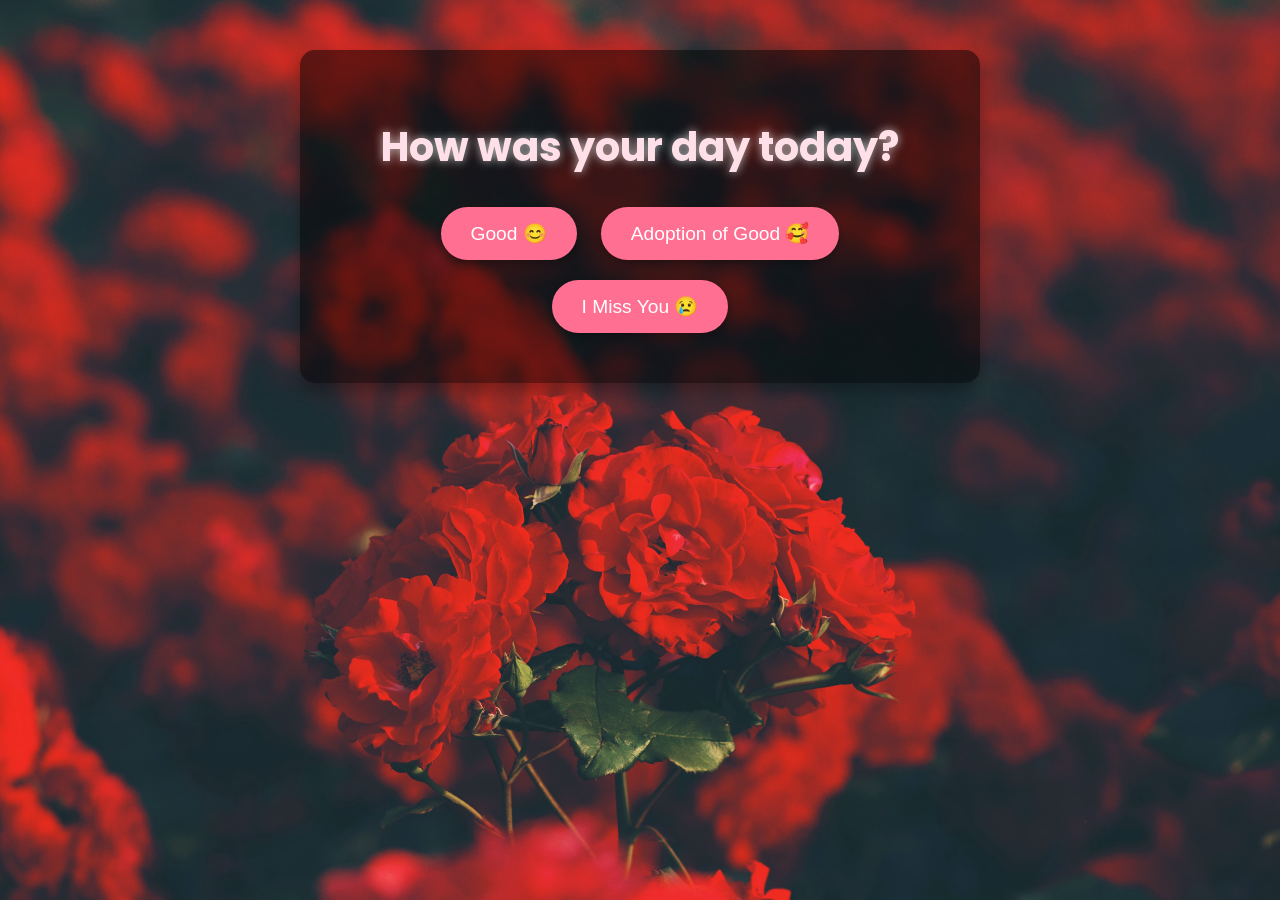
<file: index.html>
<!DOCTYPE html>
<html lang="en">
<head>
  <meta charset="UTF-8" />
  <meta name="viewport" content="width=device-width, initial-scale=1.0" />
  <title>Be My Valentine</title>
  <!-- Google Font -->
  <link href="https://fonts.googleapis.com/css2?family=Poppins:wght@400;600;700&display=swap" rel="stylesheet">
  <link rel="stylesheet" href="style.css" />
</head>
<body>
  <div class="container">
    <h1>How was your day today?</h1>
    <div class="options">
      <button onclick="nextQuestion()">Good 😊</button>
      <button onclick="nextQuestion()">Adoption of Good 🥰</button>
      <button onclick="nextQuestion()">I Miss You 😢</button>
    </div>
    <div id="question2" class="hidden">
      <h1>Will you be my Valentine? ❤️</h1>
      <!-- Added extra horizontal margin for spacing -->
      <button class="yes-button" onclick="sayYes()">Yes! 💖</button>
      <button class="no-button" onclick="askAgain()">No... 😳</button>
    </div>
  </div>

  <audio id="background-music" autoplay loop>
    <source src="Stromae, Pomme - “Ma Meilleure Ennemie” (from Arcane Season 2) [Official Visualizer] [ ezmp3.cc ].mp3" type="audio/mp3">
  </audio>

  <script>
    function nextQuestion() {
      document.querySelector('.options').style.display = 'none';
      document.getElementById('question2').classList.remove('hidden');
    }
    function sayYes() {
      // Redirect to the magical page when she clicks "Yes!"
      window.location.href = "magic.html";
    }
    function askAgain() {
      alert("Hmm... think again! 😏");
    }
  </script>
</body>
</html>
</file>
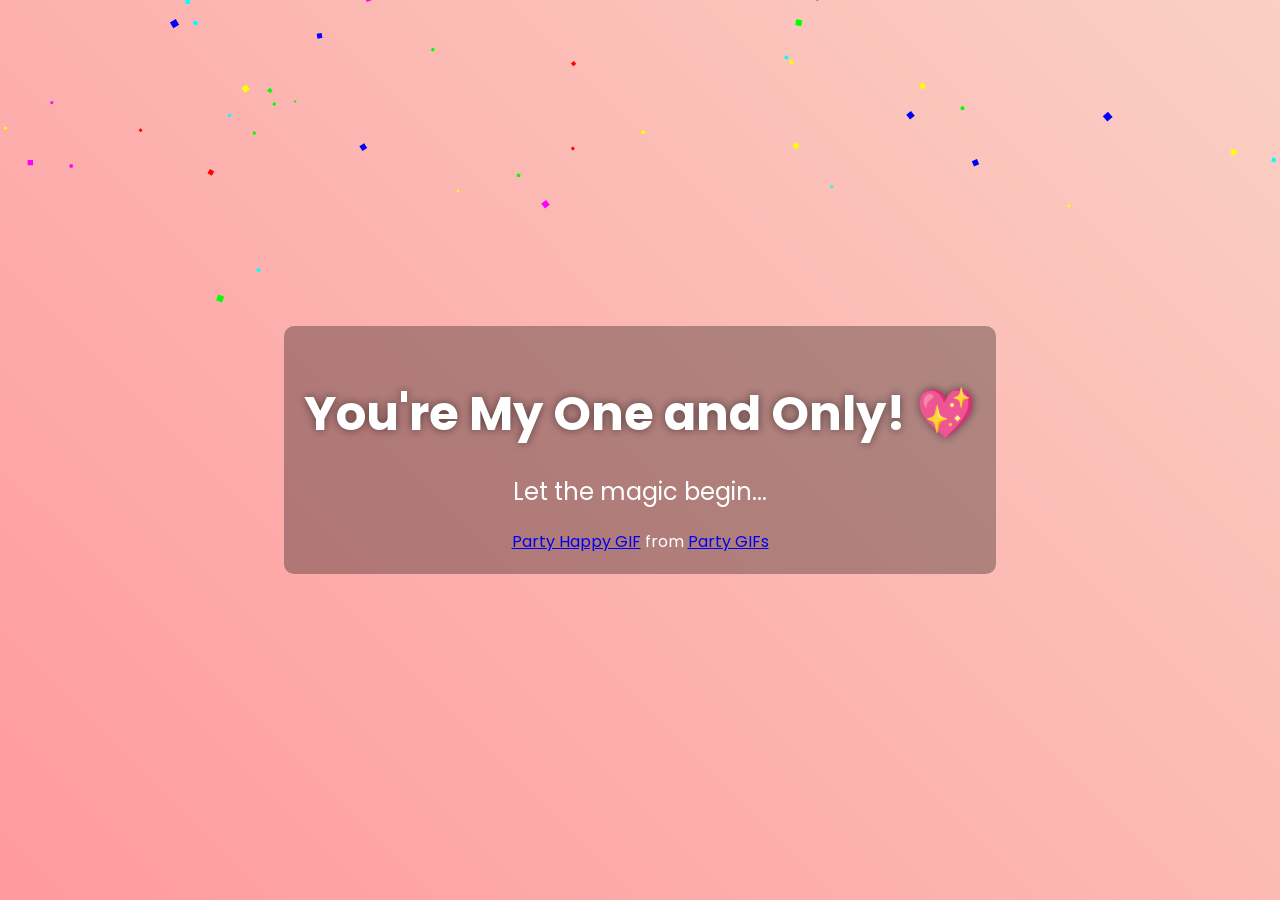
<file: magic.html>
<!DOCTYPE html>
<html lang="en">
<head>
  <meta charset="UTF-8" />
  <meta name="viewport" content="width=device-width, initial-scale=1.0" />
  <title>My Valentine Magic</title>
  <link href="https://fonts.googleapis.com/css2?family=Poppins:wght@400;600;700&display=swap" rel="stylesheet">
  <style>
    body {
      background: linear-gradient(45deg, #ff9a9e, #fad0c4);
      font-family: 'Poppins', sans-serif;
      text-align: center;
      margin: 0;
      padding: 0;
      overflow: hidden;
      height: 100vh;
      display: flex;
      align-items: center;
      justify-content: center;
      position: relative;
    }
    .magic-container {
      color: #fff;
      z-index: 1;
      padding: 20px;
      background: rgba(0, 0, 0, 0.3);
      border-radius: 10px;
    }
    h1 {
      font-size: 3rem;
      margin-bottom: 20px;
      text-shadow: 0 0 10px rgba(0, 0, 0, 0.5);
    }
    p {
      font-size: 1.5rem;
      margin-bottom: 20px;
    }
    /* Confetti canvas */
    #confettiCanvas {
      position: fixed;
      top: 0;
      left: 0;
      pointer-events: none;
      z-index: 0;
    }
  </style>
</head>
<body>
  <div class="magic-container">
    <h1>You're My One and Only! 💖</h1>
    <p>Let the magic begin...</p>
    <!-- Tenor GIF Embed -->
    <div class="tenor-gif-embed" data-postid="4957516" data-share-method="host" data-aspect-ratio="1.86567" data-width="100%">
      <a href="https://tenor.com/view/party-happy-minions-cheer-hug-gif-4957516">Party Happy GIF</a>
      from <a href="https://tenor.com/search/party-gifs">Party GIFs</a>
    </div> 
    <script type="text/javascript" async src="https://tenor.com/embed.js"></script>
  </div>
  <canvas id="confettiCanvas"></canvas>
  <script>
    // Confetti effect
    const canvas = document.getElementById('confettiCanvas');
    const ctx = canvas.getContext('2d');
    const particles = [];
    const particleCount = 150;
    
    function resizeCanvas() {
      canvas.width = window.innerWidth;
      canvas.height = window.innerHeight;
    }
    window.addEventListener('resize', resizeCanvas);
    resizeCanvas();
    
    function randomColor() {
      const colors = ['#ff0', '#f0f', '#0ff', '#0f0', '#f00', '#00f'];
      return colors[Math.floor(Math.random() * colors.length)];
    }

    function Particle() {
      this.x = Math.random() * canvas.width;
      this.y = Math.random() * canvas.height - canvas.height;
      this.size = Math.random() * 5 + 2;
      this.speedY = Math.random() * 3 + 2;
      this.color = randomColor();
      this.angle = Math.random() * Math.PI * 2;
      this.rotationSpeed = Math.random() * 0.1 - 0.05;
    }

    for (let i = 0; i < particleCount; i++) {
      particles.push(new Particle());
    }

    function updateParticles() {
      ctx.clearRect(0, 0, canvas.width, canvas.height);
      particles.forEach(p => {
        p.y += p.speedY;
        p.angle += p.rotationSpeed;
        if (p.y > canvas.height) {
          p.y = -p.size;
          p.x = Math.random() * canvas.width;
        }
        ctx.save();
        ctx.translate(p.x, p.y);
        ctx.rotate(p.angle);
        ctx.fillStyle = p.color;
        ctx.fillRect(-p.size / 2, -p.size / 2, p.size, p.size);
        ctx.restore();
      });
      requestAnimationFrame(updateParticles);
    }

    updateParticles();
  </script>
</body>
</html>
</file>
<file: style.css>
/* Apply a beautiful floral background image */
body {
  font-family: 'Poppins', sans-serif;
  background: url('red-flowers-floral-blur-background-flower-garden-blossom-5184x3456-4296.jpg') no-repeat center center fixed;
  background-size: cover;
  color: #f8f8f2;
  text-align: center;
  padding: 50px;
  margin: 0;
}

/* Create a soft overlay container for readability */
.container {
  background: rgba(0, 0, 0, 0.5);
  border-radius: 15px;
  padding: 40px;
  max-width: 600px;
  margin: auto;
  box-shadow: 0 8px 16px rgba(0, 0, 0, 0.3);
  animation: sparkle 3s infinite ease-in-out;
}

/* Add a glowing effect to headings */
h1 {
  font-size: 2.5rem;
  color: #ffe0e9;
  margin-bottom: 20px;
  text-shadow: 0 0 10px rgba(255, 255, 255, 0.7);
}

/* Style the buttons with a magical touch */
button {
  background: #ff6f91;
  color: white;
  border: none;
  padding: 15px 30px;
  margin: 10px;  /* Default margin */
  border-radius: 50px;
  font-size: 1.2rem;
  cursor: pointer;
  transition: all 0.3s ease;
  box-shadow: 0 4px 6px rgba(0, 0, 0, 0.2);
}

button:hover {
  background: #ff9671;
  transform: scale(1.05);
}

/* Hide elements by default */
.hidden {
  display: none;
}

/* Specific styling for the "Yes" button with extra right margin */
.yes-button {
  font-size: 1.5rem;
  background: #6fdc97;
  margin-right: 20px;
}

/* Specific styling for the "No" button with extra left margin */
.no-button {
  font-size: 1rem;
  background: #ff6b6b;
  margin-left: 20px;
}

/* A gentle sparkle animation for extra magic */
@keyframes sparkle {
  0% { opacity: 0.8; }
  50% { opacity: 1; }
  100% { opacity: 0.8; }
}
</file>
